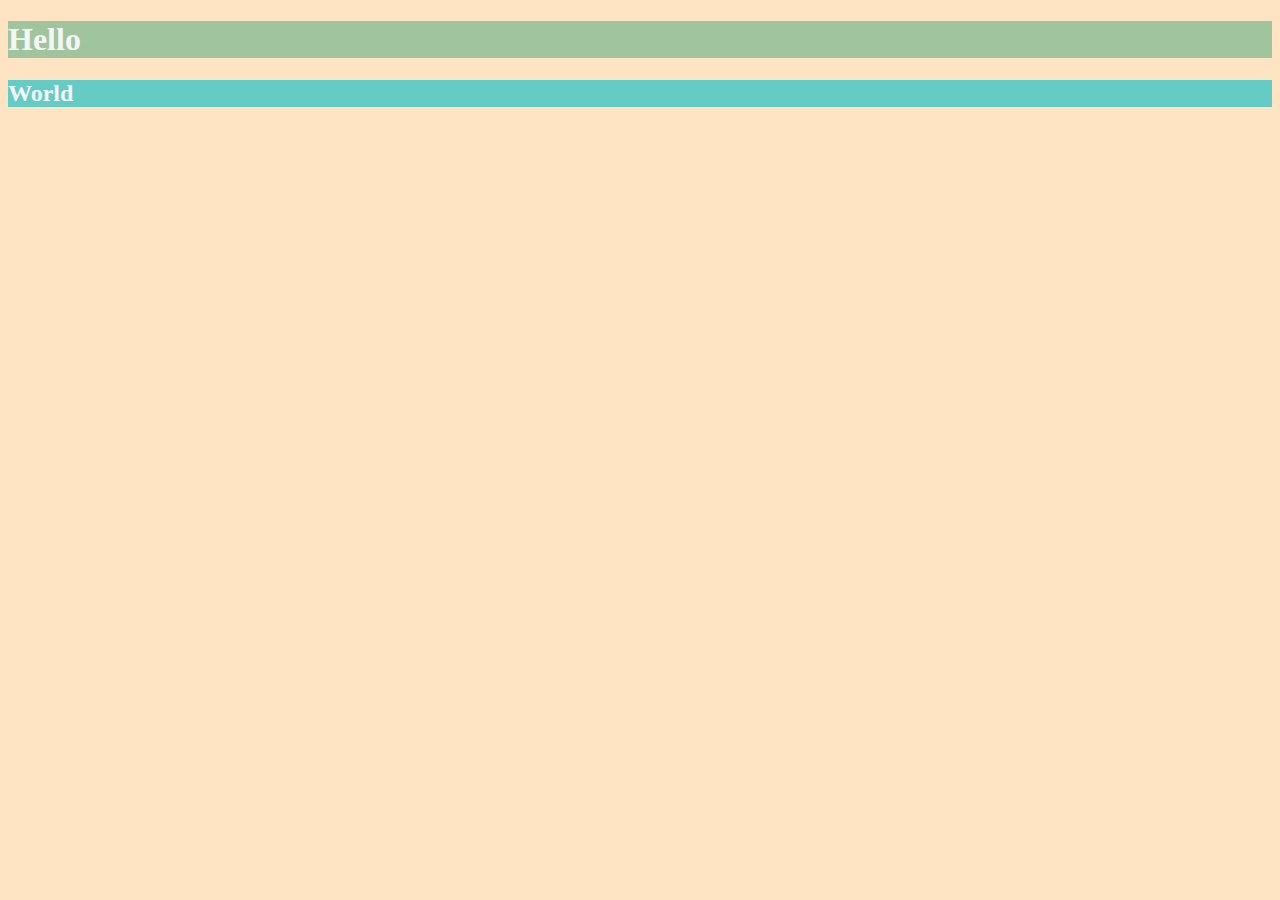
<file: 6.0 CSS Colors/index.html>
<!DOCTYPE html>
<html lang="en">

<head>
  <meta charset="UTF-8">
  <title>Colors</title>
  <link rel="stylesheet" href="./style.css">
  <style>
  /* Write your CSS code here. */
    /* 1. Make the background of the webpage "antiquewhite"
    2. Make the h1 "whitesmoke"
    3. Make the background of the h1 "darkseagreen"
    4. Make the h2 #FAF8F1
    5. Make the background of the h2 "#C58940" */
  </style>
</head>

<body>
  <h1>Hello</h1>
  <h2>World</h2>
</body>
<section>
  
</section>

</html>
</file>
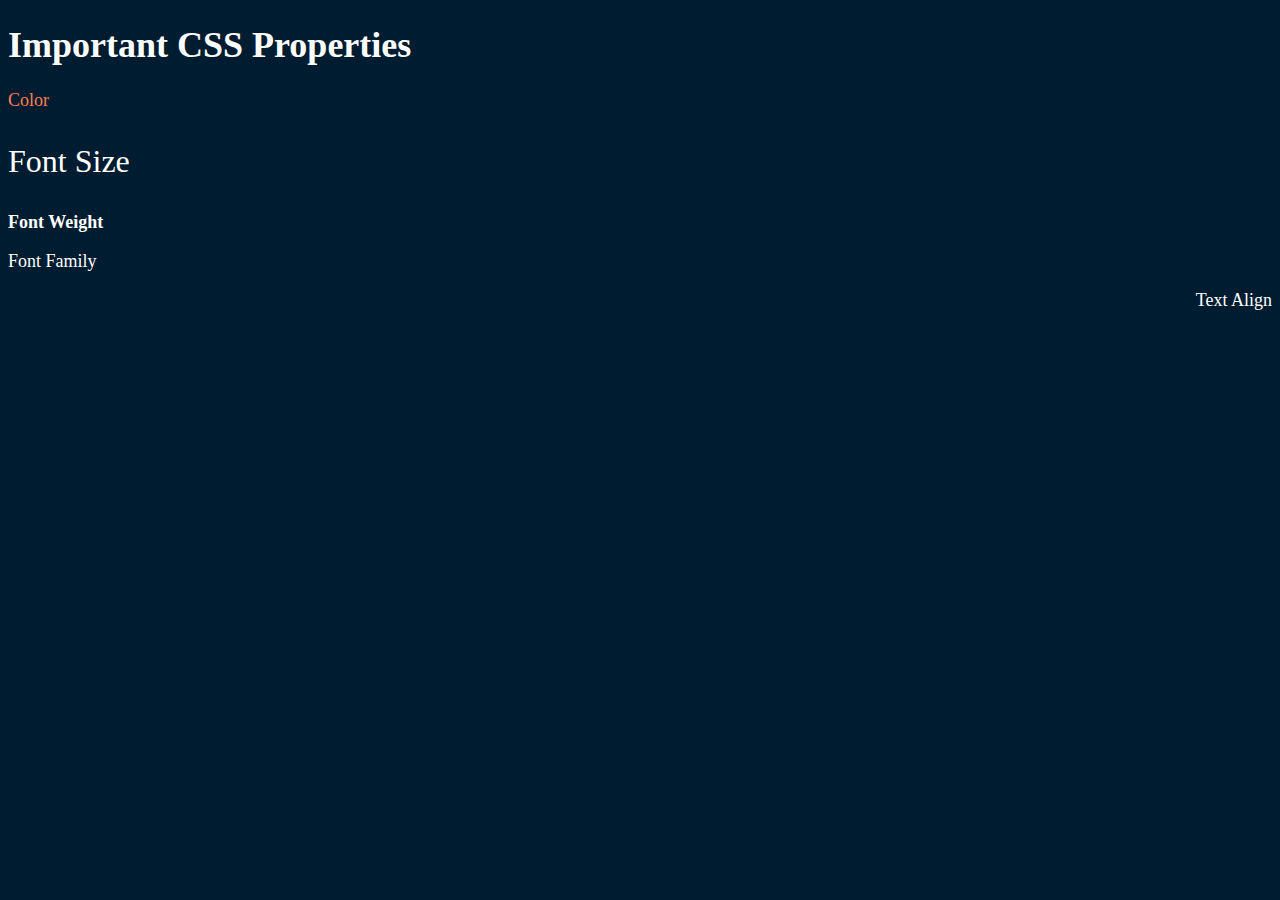
<file: 6.1 Font Properties/index.html>
<!DOCTYPE html>
<html lang="en">

<head>
  <meta charset="UTF-8">
  <title>CSS Properties</title>
  <style>
    body {
      background-color: #001C30;
      color: white;
      font-size: 18px;
    }

    .color {
      color: coral;
    }

    .fsize {
      font-size: 2rem;
    }

    .fweight {
      font-weight: 900;
    }

    .ffamily {

      font-family: 'Caprasimo', cursive;
      font-weight: 400;
    }

    .talign {
      text-align: right;
    }

    /* Don't change the CSS above, add Your CSS below */

  </style>

  
  <link rel="preconnect" href="https://fonts.googleapis.com">
  <link rel="preconnect" href="https://fonts.gstatic.com" crossorigin>
  <link href="https://fonts.googleapis.com/css2?family=Caveat&display=swap" rel="stylesheet">
</head>

<body>
  <h1>Important CSS Properties</h1>
  <p class="color">Color</p>
  <p class="fsize">Font Size</p>
  <p class="fweight">Font Weight</p>
  <p class="ffamily">Font Family</p>
  <p class="talign">Text Align</p>

  <!-- TODOs
  1. Change the color of <p>Color</p> to "coral" color.
  2. Change the font size of <p>Font Size</p> to 2X the size of the root font size.
  3. Change the font weight of <p>Font Weight</p> to 900.
  4. Change the font family of <p>Font Family</p> to the Google font Caveat with regular (400) font weight.
  Link: https://fonts.google.com/specimen/Caveat
  5. Change the <p>Text Align</p> to right align.
  6. Change the the root (html element) font size to 30px -->
</body>

</html>
</file>
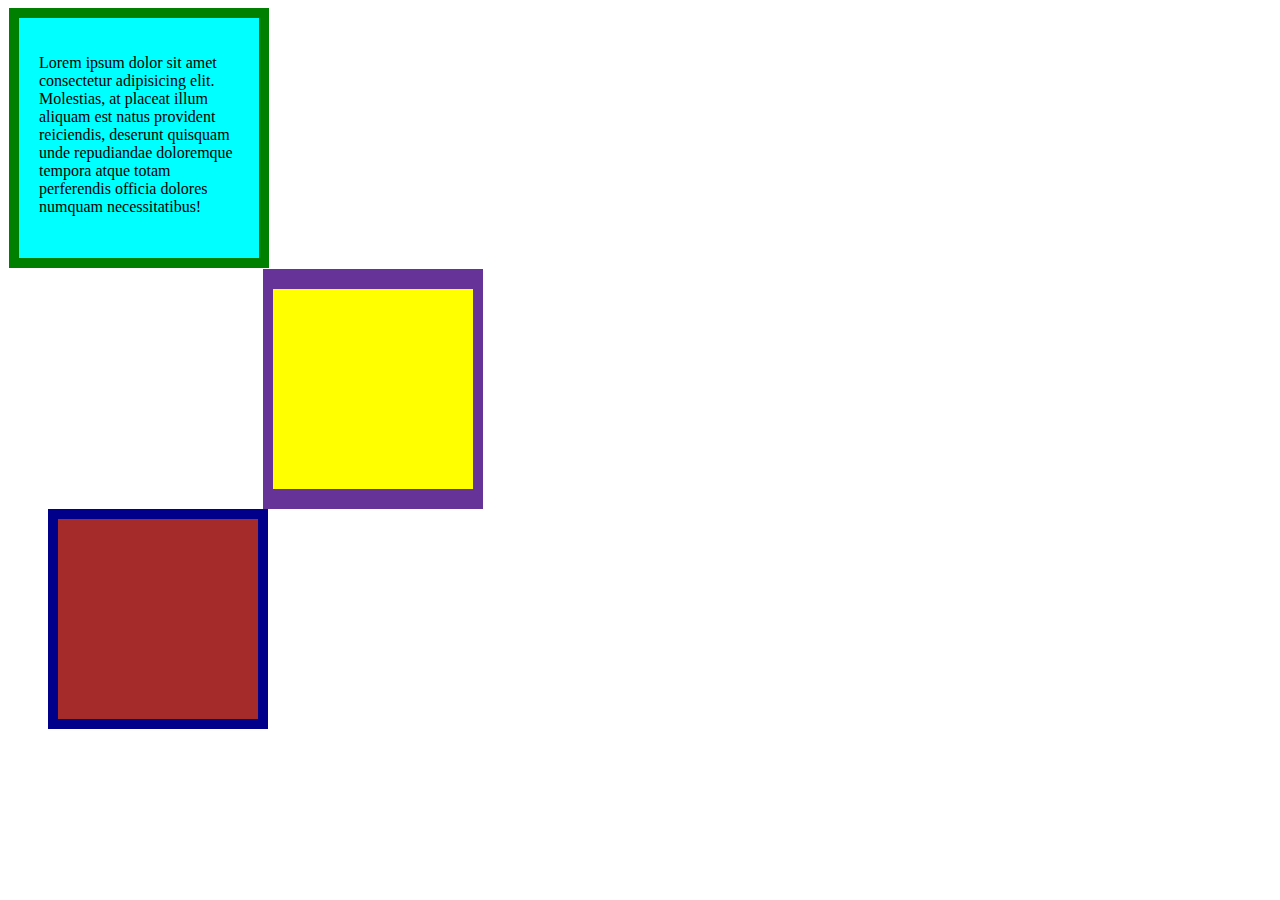
<file: 6.3 CSS Box Model/index.html>
<!DOCTYPE html>
<html lang="en">

<head>
  <meta charset="UTF-8">
  <title>CSS Box Model</title>
  <style>
    /* Write your CSS code here */
    div{
      height: 200px;
      width: 200px;
    }
    #first-box{
      background-color: aqua;
      margin: 1px;
      border: 10px solid green;
      padding: 20px;
      
    }
    #second-box{
     background-color: yellow;
     border: solid rebeccapurple;
     border-width: 20px 10px;
     margin-left: 255px;
    }
    #third-box{
      background-color: brown;
      border: 10px solid darkblue;
      margin-left:40px;


    }

  </style>
</head>

<body>


  <!-- TODOs:
1. Create 3 Boxes using the div element.
2. Set their sizes to 200px heigh by 200px wide.
3. Set different background colors for each of the boxes (I used cadetblue, gold and indianred).
4. Add a paragraph <p> element into the first div and add the following words:
    Lorem ipsum dolor sit amet, consectetur adipiscing elit. Aliquam at sapien porttitor urna elementum lacinia. In
    id magna pulvinar, ultricies lorem id, vehicula elit. Aliquam eu luctus nisl, vitae pellentesque magna. Phasellus
    dolor metus, laoreet ac convallis sit amet, efficitur sed dolor.
5. Set the 1st div to have 20px padding all around with a black 10px border.
6. Fix the style of the <p> element to remove all margins.
Hint: Use the CSS inspector in Chrome.
7. Set the 2nd div to have a 20px border on top and bottom and 10px border left and right. (See goal image)
8. Set the 3rd div to have a 10px border 
9. Set the margins for the divs so that each box corner touches the other. (See the goal image)
-->

<div id="first-box">
  <p>Lorem ipsum dolor sit amet consectetur adipisicing elit. Molestias, at placeat illum aliquam est natus provident reiciendis, deserunt quisquam unde repudiandae doloremque tempora atque totam perferendis officia dolores numquam necessitatibus!</p>
</div>
<div id="second-box">

</div>
<div id="third-box">

</div>

</body>

</html>
</file>
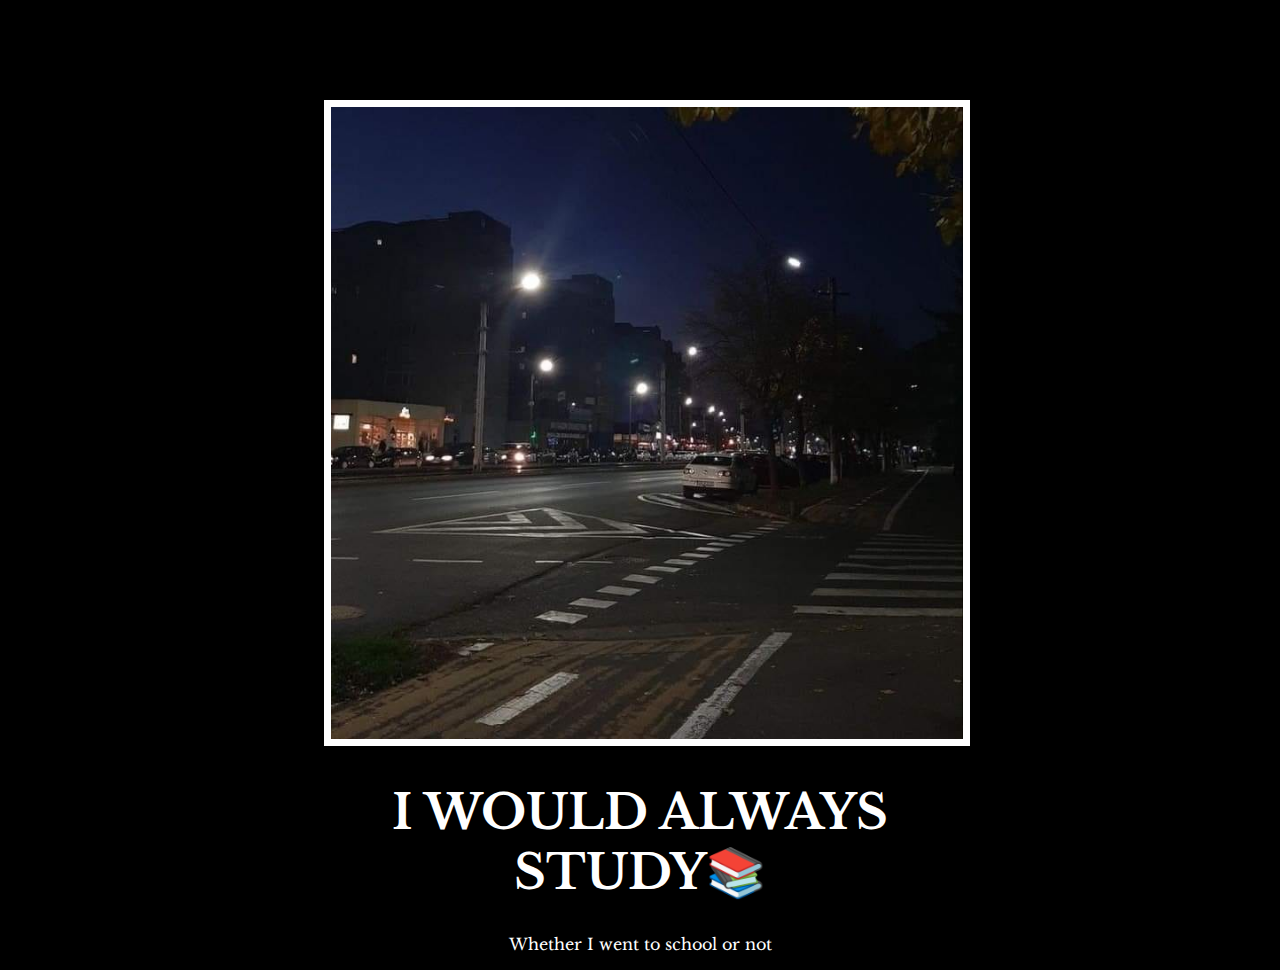
<file: 6.4 Motivation Meme Project/index.html>
<!-- 
  TODO: Create a motivational post website.
Style it how ever you like. 
Look at the goal image for inspiration.
But it must have the following features:
1. The main h1 text should be using the Regular Libre Baskerville Font from Google Fonts:
  https://fonts.google.com/specimen/Libre+Baskerville
2. The text should be white and background black.
3. Add your own image into the images folder inside assets. It should have a 5px white border.
4. The text should be center aligned.
5. Create a div to contain the h1, p and img elements. Adjust the margins so that the image and text are centered on the page. 
  Hint: You horizontally center a div by giving it a width of 50% and a margin-left of 25%.
  Hint: Set the image to have a width of 100% so it fills the div. 
6. Read about the text-transform property on MDN docs to make the h1 uppercase with CSS.
  https://developer.mozilla.org/en-US/docs/Web/CSS/text-transform 
-->

<!DOCTYPE html>
<html lang="en">
<head>
  <meta charset="UTF-8">
  <meta name="viewport" content="width=device-width, initial-scale=1.0">
  <title>Meme Motivational</title>
  <link rel="stylesheet" href="./style.css">
  <link rel="preconnect" href="https://fonts.googleapis.com">
  <link rel="preconnect" href="https://fonts.gstatic.com" crossorigin>
  <link href="https://fonts.googleapis.com/css2?family=Agdasima&family=Libre+Baskerville&display=swap" rel="stylesheet">
</head>
<body>

  <div class="poster">
    <img class="image" src="./assets/images/cover.jpg" alt="a picture">
    <h1>I would always study📚</h1>
    <p>Whether I went to school or not</p>
  </div>
</body>
</html>
</file>
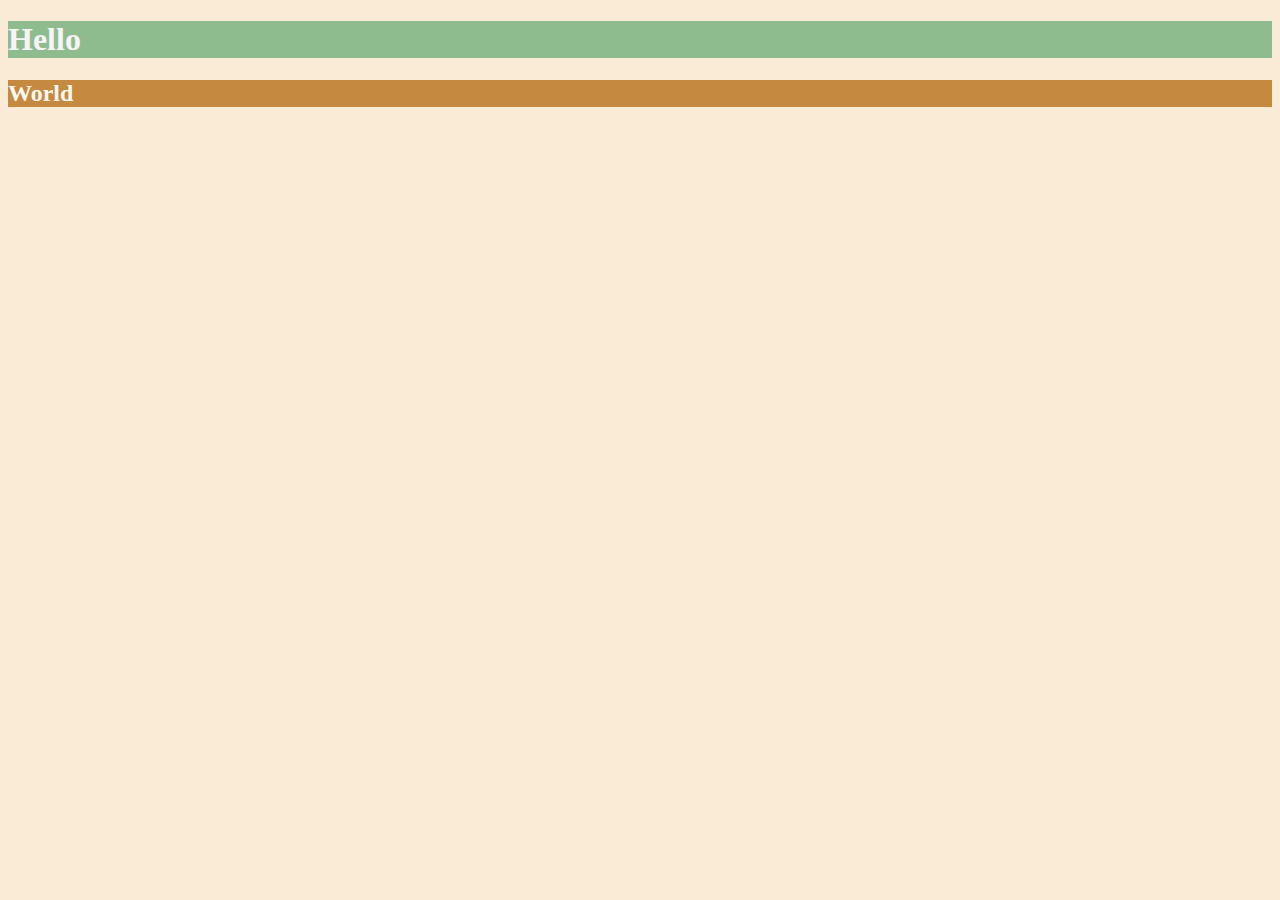
<file: 6.0 CSS Colors/solution.html>
<!DOCTYPE html>
<html lang="en">

<head>
  <meta charset="UTF-8">
  <title>Colors</title>
  <style>
    body {
      background-color: antiquewhite;
    }

    h1 {
      color: whitesmoke;
      background-color: darkseagreen;
    }

    h2 {
      color: #FAF8F1;
      background-color: #C58940;
    }
  </style>
</head>

<body>
  <h1>Hello</h1>
  <h2>World</h2>
</body>

</html>
</file>
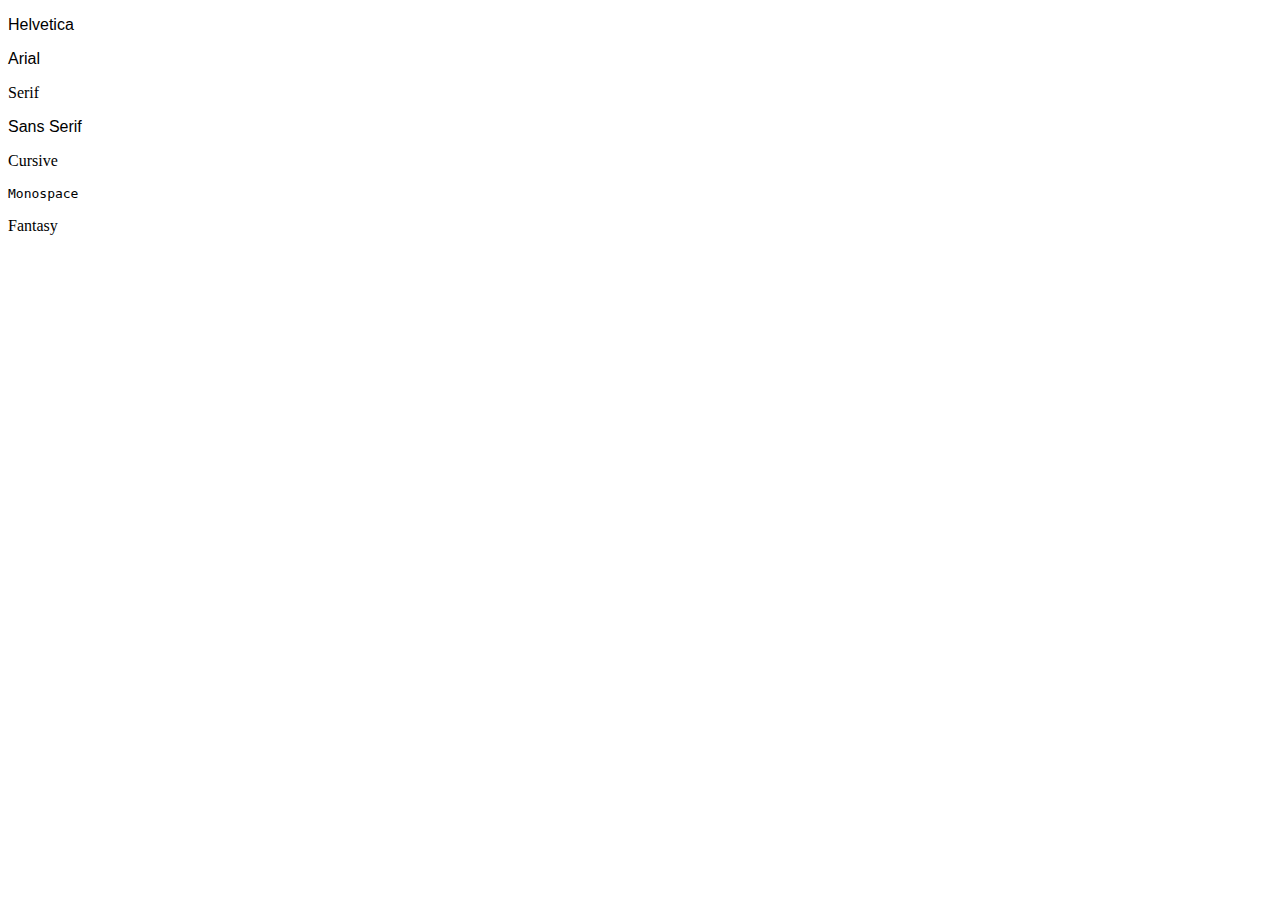
<file: 6.1 Font Properties/font-family.html>
<!DOCTYPE html>
<html lang="en">

<head>
  <meta charset="UTF-8">
  <title>Font Family</title>
  <style>
    #helvetica {
      font-family: Helvetica, sans-serif;
    }

    #arial {
      font-family: Arial, sans-serif;
    }

    #serif {
      font-family: serif;
    }

    #sans-serif {
      font-family: sans-serif;
    }

    #cursive {
      font-family: cursive;
    }

    #monospace {
      font-family: monospace;
    }

    #fantasy {
      font-family: fantasy;
    }
  </style>
</head>

<body>
  <p id="helvetica">Helvetica</p>
  <p id="arial">Arial</p>
  <p id="serif">Serif</p>
  <p id="sans-serif">Sans Serif</p>
  <p id="cursive">Cursive</p>
  <p id="monospace">Monospace</p>
  <p id="fantasy">Fantasy</p>

</body>

</html>
</file>
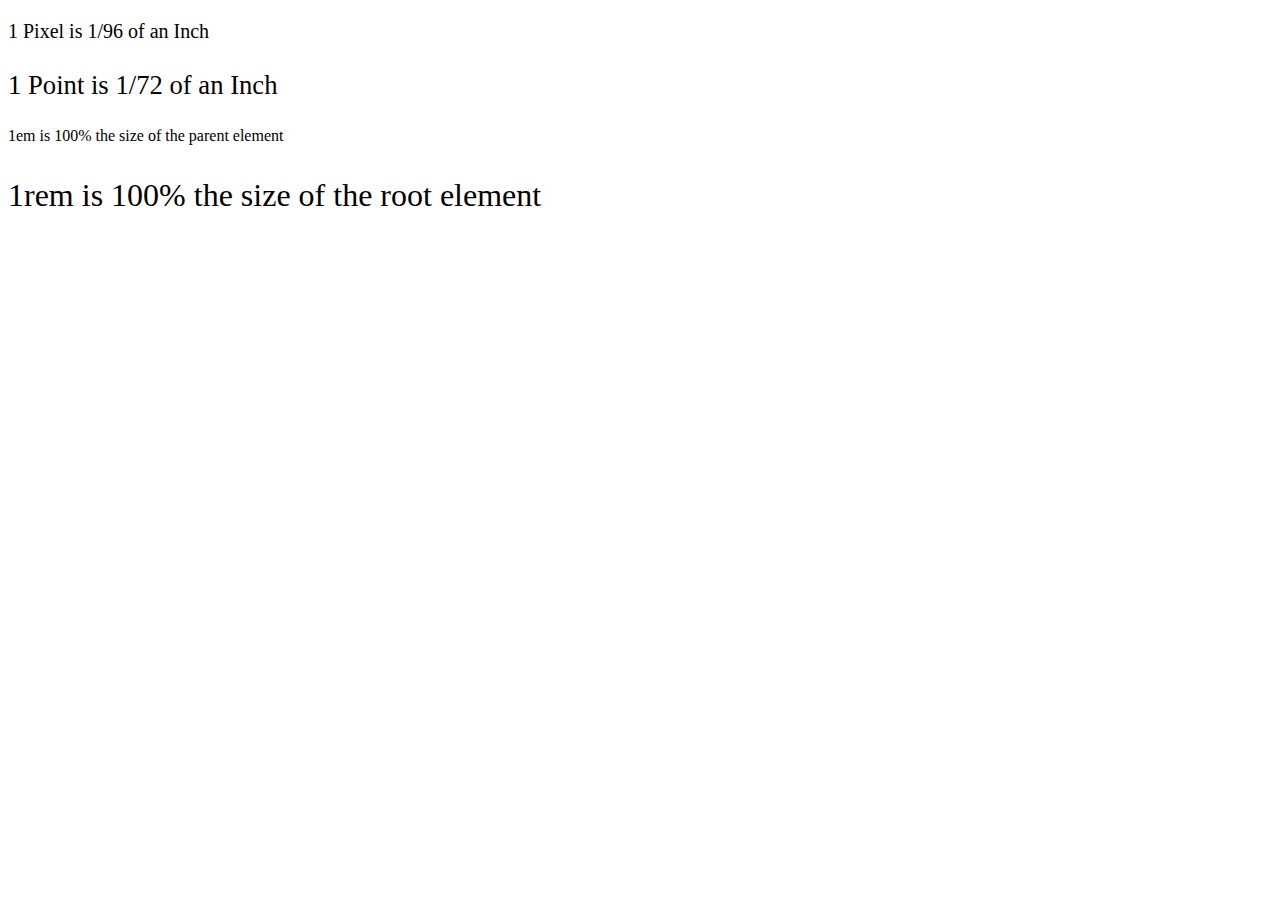
<file: 6.1 Font Properties/font-size.html>
<!DOCTYPE html>

<head>
  <meta charset="UTF-8">
  <title>Font-Size</title>
  <style>
    #pixel {
      font-size: 20px;
    }

    #point {
      font-size: 20pt;
    }

    #em {
      font-size: 1em;
    }

    #rem {
      font-size: 1rem;
    }

    footer {
      font-size: 12pt;
    }

    html {
      font-size: xx-large;
    }
  </style>
</head>
<html lang="en">

<body>
  <p id="pixel">1 Pixel is 1/96 of an Inch</p>
  <p id="point">1 Point is 1/72 of an Inch</p>
  <footer>
    <p id="em">1em is 100% the size of the parent element</p>
    <p id="rem">1rem is 100% the size of the root element</p>
  </footer>
</body>

</html>
</file>
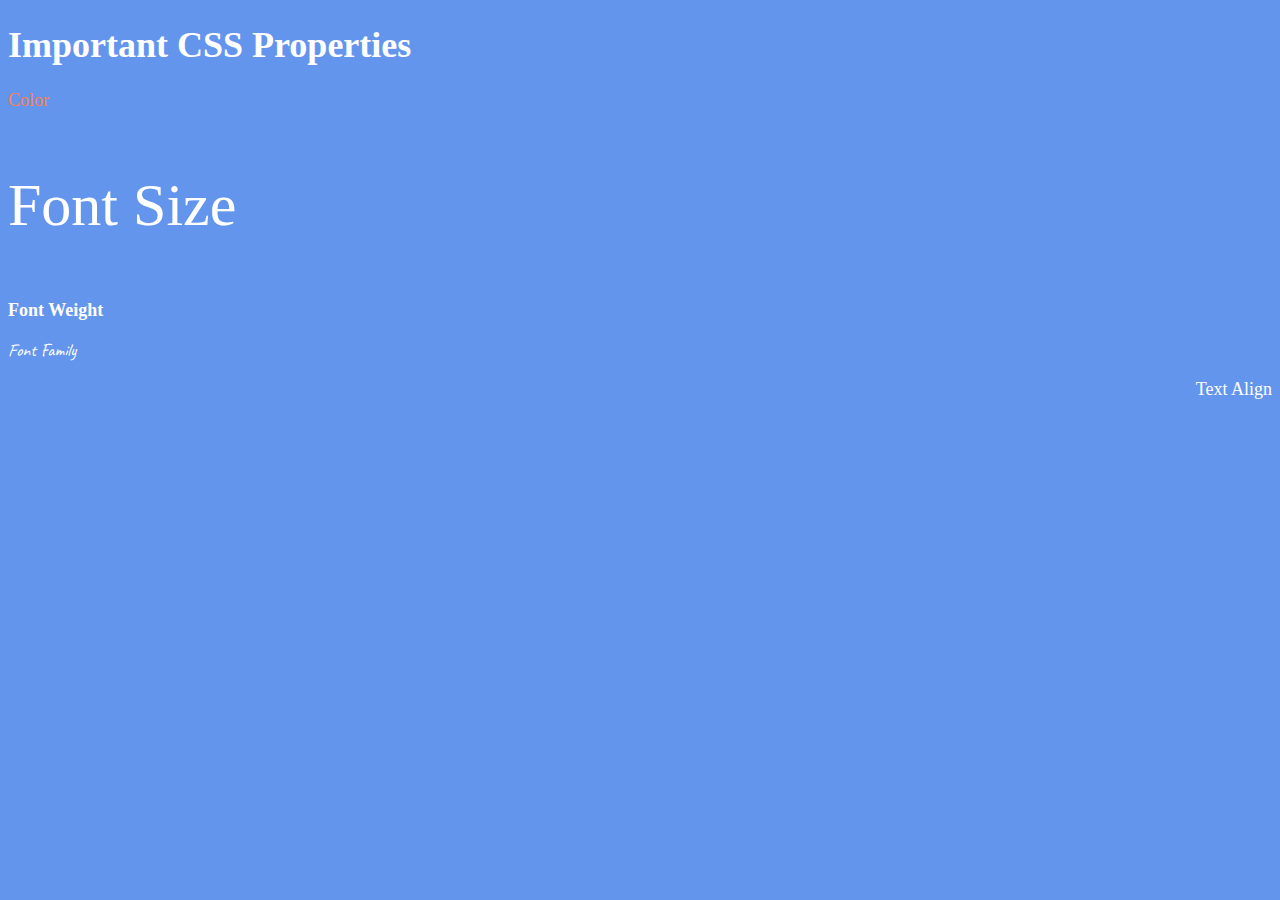
<file: 6.1 Font Properties/solution.html>
<!DOCTYPE html>
<html lang="en">

<head>
  <meta charset="UTF-8">
  <title>CSS Properties</title>
  <style>
    /* 6. Change the the root (html element) font size to 30px --> */
    html {
      font-size: 30px;
    }

    body {
      background-color: cornflowerblue;
      color: white;
      font-size: 18px;
    }

    /* 1. Change the color of <p>Color</p> to "coral" color. */
    #color {
      color: coral;
    }

    /* 2. Change the font size of <p>Font Size</p> to to 2X the size of the root (html) element. */
    #size {
      font-size: 2rem;
    }

    /* 3. Change the font weight of <p>Font Weight</p> to 900. */
    #weight {
      font-weight: 900;
    }

    /* 4. Change the font family of <p>Font Family</p> to the Google font Caveat with regular (400) font weight.
      Link: https://fonts.google.com/specimen/Caveat */
    #family {
      font-family: 'Caveat', cursive;
    }

    /* 5. Change the <p>Text Align</p> to right align. */
    #align {
      text-align: right;
    }
  </style>
  <link rel="preconnect" href="https://fonts.googleapis.com">
  <link rel="preconnect" href="https://fonts.gstatic.com" crossorigin>
  <link href="https://fonts.googleapis.com/css2?family=Caveat&display=swap" rel="stylesheet">
</head>

<body>
  <h1>Important CSS Properties</h1>
  <p id="color">Color</p>
  <p id="size">Font Size</p>
  <p id="weight">Font Weight</p>
  <p id="family">Font Family</p>
  <p id="align">Text Align</p>
</body>

</html>
</file>
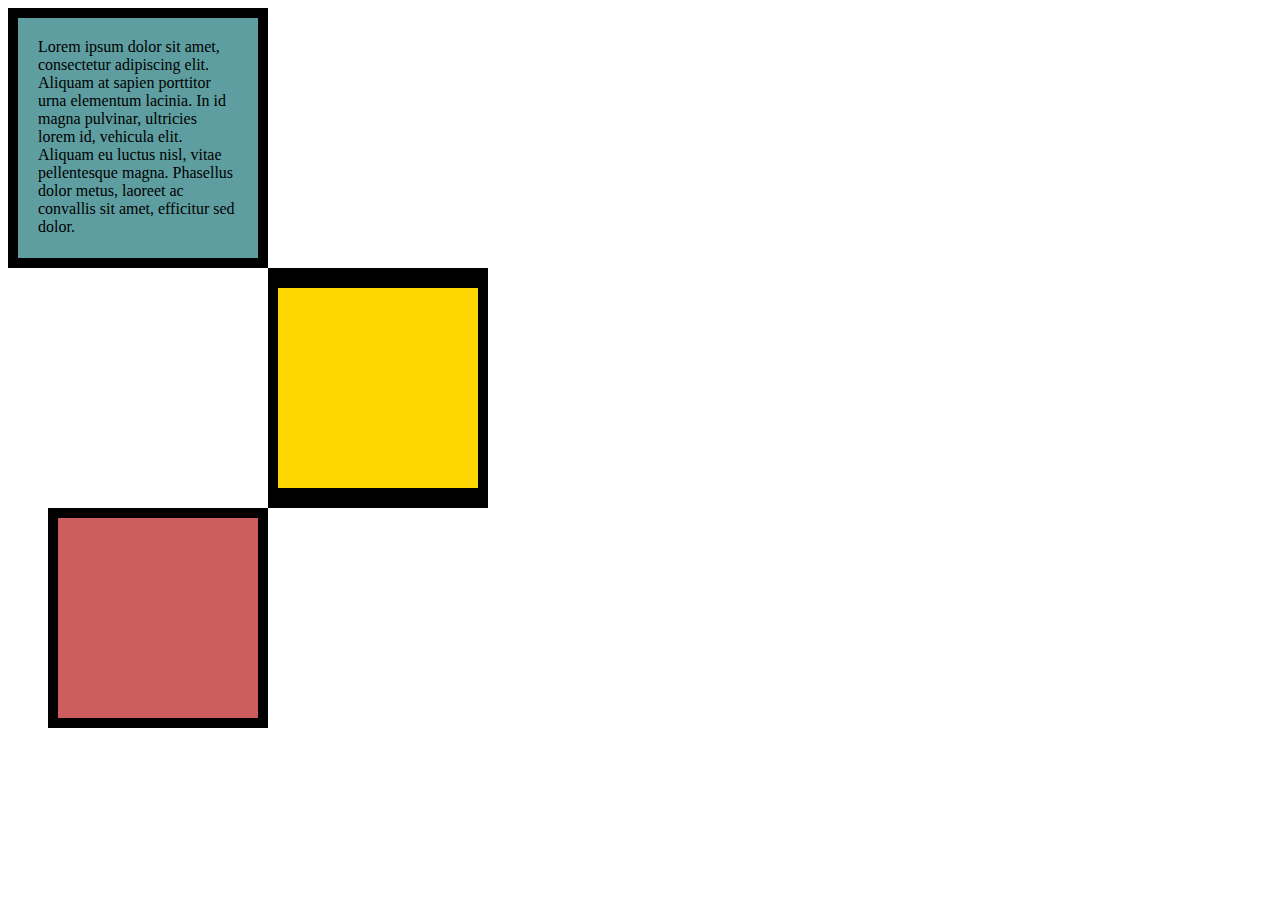
<file: 6.3 CSS Box Model/solution.html>
<!DOCTYPE html>
<html lang="en">

<head>
  <meta charset="UTF-8">
  <title>CSS Box Model</title>
  <style>
    div {
      height: 200px;
      width: 200px;
    }

    p {
      margin: 0;
    }

    #first {
      background-color: cadetblue;
      padding: 20px;
      border: 10px solid black;
    }

    #second {
      background-color: gold;
      border: solid black;
      border-width: 20px 10px;
      margin-left: 260px;
    }

    #third {
      background-color: indianred;
      border: 10px solid black;
      margin-left: 40px;
    }
  </style>
</head>

<body>
  <div id="first">
    <p>Lorem ipsum dolor sit amet, consectetur adipiscing elit. Aliquam at sapien porttitor urna elementum lacinia. In
      id magna pulvinar, ultricies lorem id, vehicula elit. Aliquam eu luctus nisl, vitae pellentesque magna. Phasellus
      dolor metus, laoreet ac convallis sit amet, efficitur sed dolor. </p>
  </div>
  <div id="second">

  </div>
  <div id="third">

  </div>
</body>

</html>
</file>
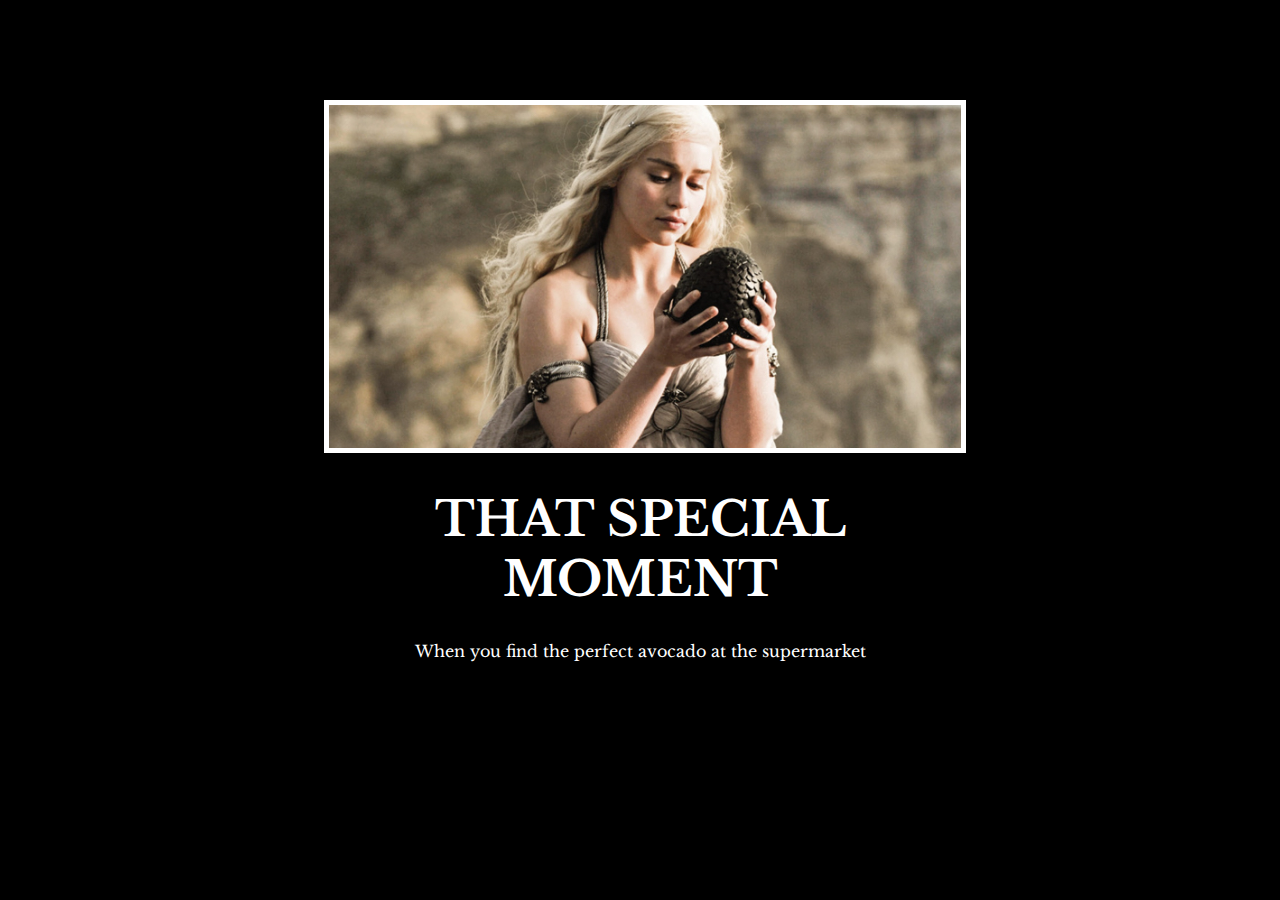
<file: 6.4 Motivation Meme Project/solution/solution.html>
<!DOCTYPE html>
<html lang="en">

<head>
  <meta charset="UTF-8">
  <title>Motivation Meme</title>
  <link rel="stylesheet" href="./solution.css" />
  <link rel="preconnect" href="https://fonts.googleapis.com">
  <link rel="preconnect" href="https://fonts.gstatic.com" crossorigin>
  <link href="https://fonts.googleapis.com/css2?family=Libre+Baskerville&display=swap" rel="stylesheet">
</head>

<body>

  <div class="poster">
    <img class="motivation-img" src="./assets/images/daenerys.jpeg" src="daenerys with egg" />
    <h1>That Special Moment</h1>
    <p>When you find the perfect avocado at the supermarket</p>
  </div>
</body>

</html>
</file>
<file: 6.0 CSS Colors/style.css>
body{
    background-color: bisque;
}
h1, h2{
color: whitesmoke;
}
h1{
    background-color: #A0C49D;
}
h2{
    background-color: #64CCC5;
}
</file>
<file: 6.4 Motivation Meme Project/style.css>
.poster{
    width: 50%;
    margin-left: 25%;
    text-align: center;
    margin-top: 100px;
    color: white;
    font-family:"Libre Baskerville", serif;
}
.image{
    width: 100%;
    border: 7px solid white;
   
}
body{
    background-color: black;
}
h1{
   font-size: 3rem;
    text-transform: uppercase;
}
</file>
<file: 6.4 Motivation Meme Project/solution/solution.css>
body {
  background-color: black;
}
h1 {
  text-transform: uppercase;
  font-size: 3rem;
}

.poster {
  width: 50%;
  margin-left: 25%;
  margin-top: 100px;
  color: white;
  font-family: "Libre Baskerville", serif;
  text-align: center;
}

.motivation-img {
  border: 5px solid white;
  width: 100%;
}
</file>
